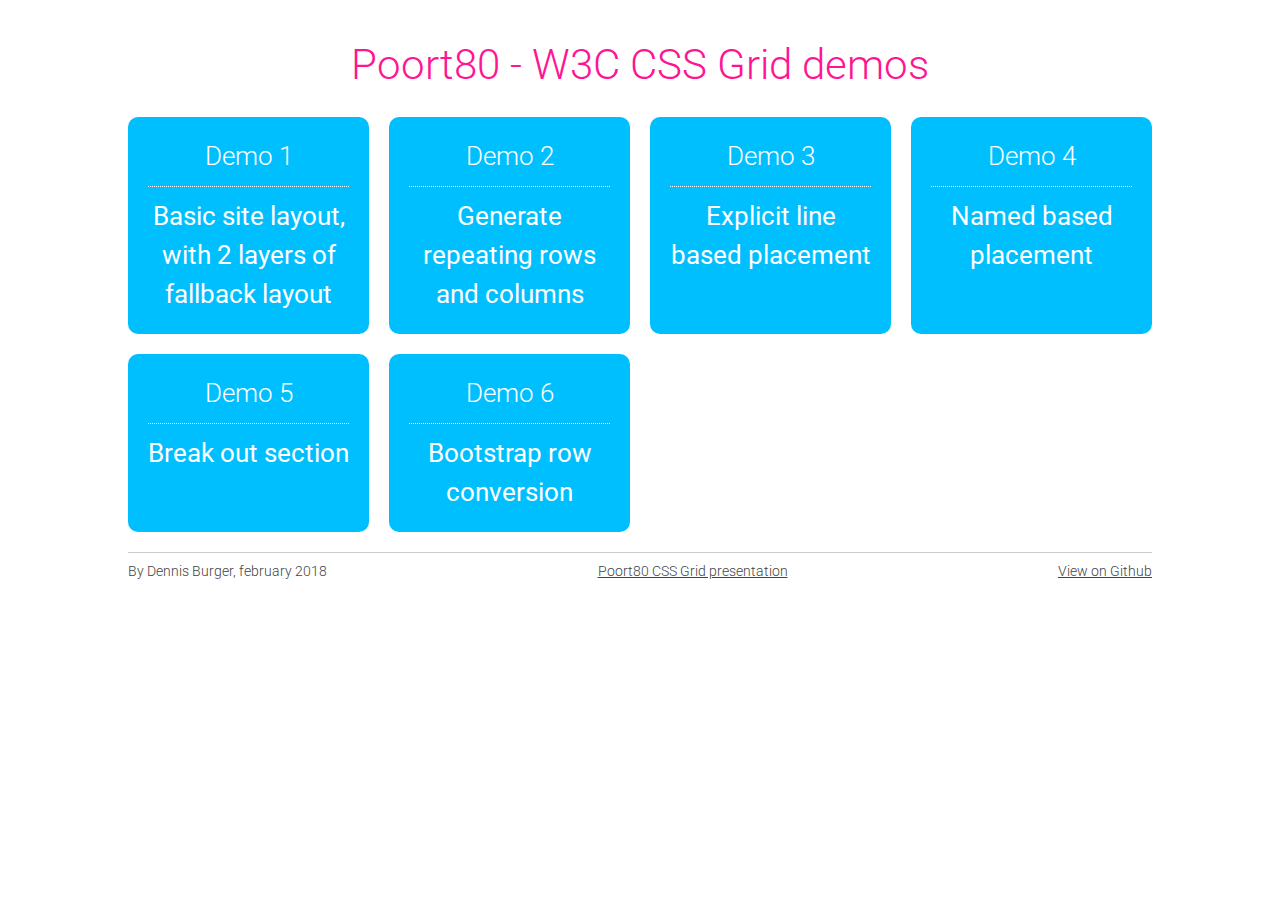
<file: index.html>
<!DOCTYPE html>
<html lang="en">
<head>
	<meta charset="UTF-8">
	<meta name="viewport" content="width=device-width, initial-scale=1.0">
	<link href="https://fonts.googleapis.com/css?family=Roboto:300,400,700" rel="stylesheet">
	<link href="css/shared.css" rel="stylesheet" type="text/css">
	<link href="css/style.css" rel="stylesheet" type="text/css">
	<title>Poort80 - W3C CSS Grid demos</title>
</head>
<body>
	<section class="container">		
		<h1 class="title">Poort80 - W3C CSS Grid demos</h1>

		<ul class="demos">
			<li><a href="demo-01-basic-site-fallbacks"><span>Demo 1</span> Basic site layout, with 2 layers of fallback layout</a></li>
			<li><a href="demo-02-generate-repeating-grid"><span>Demo 2</span> Generate repeating rows and columns</a></li>
			<li><a href="demo-03-explicit-line-based-placement"><span>Demo 3</span> Explicit line based placement</a></li>
			<li><a href="demo-04-named-placement"><span>Demo 4</span> Named based placement</a></li>
			<li><a href="demo-05-break-out-section"><span>Demo 5</span> Break out section</a></li>
			<li><a href="demo-06-bootstrap-rows"><span>Demo 6</span> Bootstrap row conversion</a></li>
		</ul>

		<footer class="footer">
			<p class="footer__body">By Dennis Burger, february 2018</p>
			<p class="footer__body"><a href="https://docs.google.com/presentation/d/e/2PACX-1vS3_1Xvt2icevSlgI-xQjVLg8N-JRI8w1M0z8AhhdsgLGGlmJufReNZ-ERXw4lfARtpT7868g1Mklgo/pub?start=false&loop=false&delayms=60000" target="_blank">Poort80 CSS Grid presentation</a></p>
			<p class="footer__body"><a href="https://github.com/dutchwebworks/p80-css-grid-demos" target="_blank">View on Github</a></p>
		</footer>
	</section>
</body>
</html>
</file>
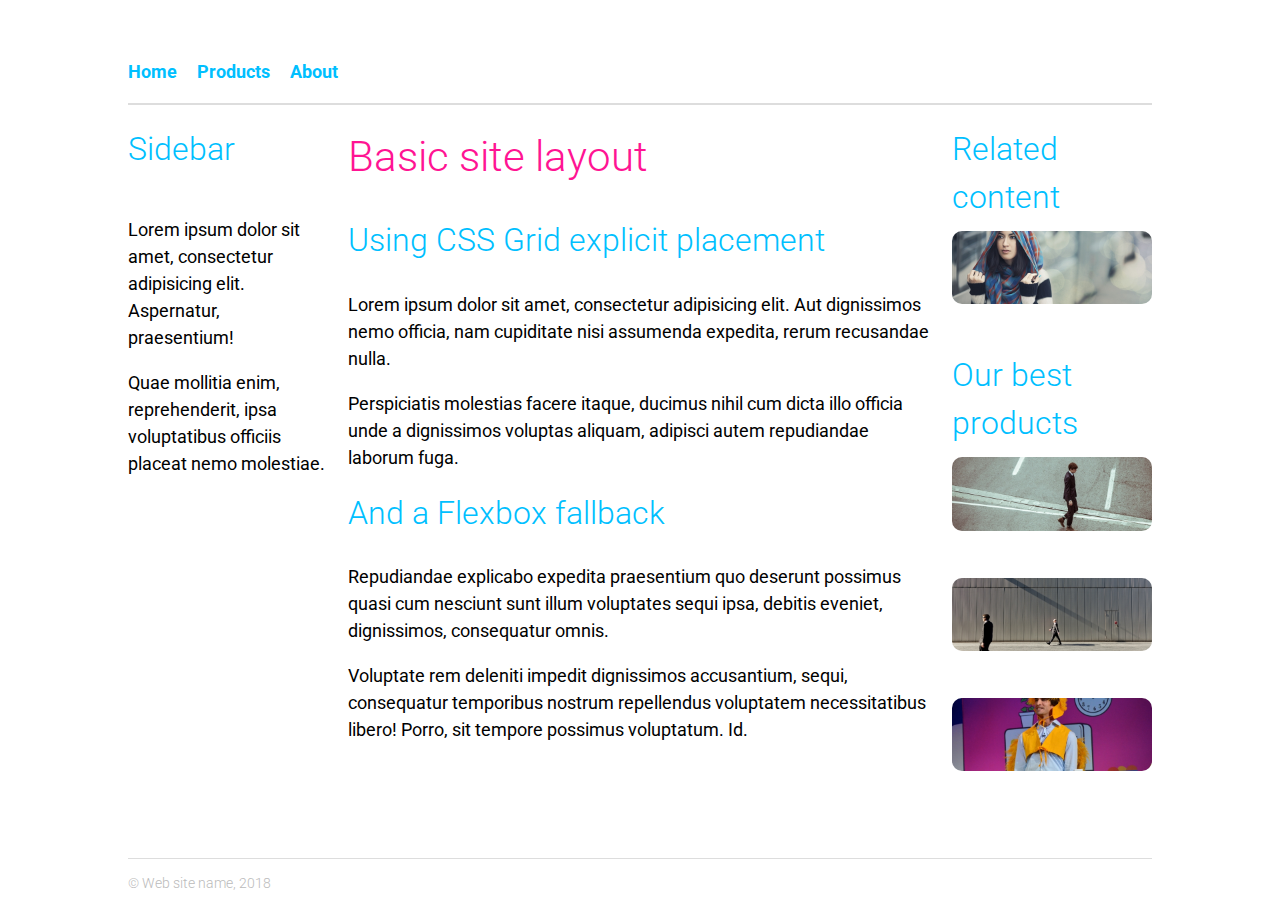
<file: demo-01-basic-site-fallbacks/index.html>
<!DOCTYPE html>
<html lang="en">
<head>
	<meta charset="UTF-8">
	<meta name="viewport" content="width=device-width, initial-scale=1.0">
	<link href="https://fonts.googleapis.com/css?family=Roboto:300,400,700" rel="stylesheet">
	<link href="../css/shared.css" rel="stylesheet" type="text/css">
	<link href="style.css" rel="stylesheet" type="text/css" >
	<title>Poort80 - Basic site with 3 layers of fallbacks</title>
</head>
<body>
	<section class="grid-container">
		<header class="header">
			<nav>
				<ul>
					<li><a href="/">Home</a></li>
					<li><a href="#">Products</a></li>
					<li><a href="#">About</a></li>
				</ul>
			</nav>
		</header>

		<div class="sidebar">
			<h4 class="sub-title">Sidebar</h4>

			<p>Lorem ipsum dolor sit amet, consectetur adipisicing elit. Aspernatur, praesentium!</p>
			<p>Quae mollitia enim, reprehenderit, ipsa voluptatibus officiis placeat nemo molestiae.</p>
		</div>

		<main class="content">
			<h1 class="title">Basic site layout</h1>

			<h2 class="sub-title">Using CSS Grid explicit placement</h2>

			<p>Lorem ipsum dolor sit amet, consectetur adipisicing elit. Aut dignissimos nemo officia, nam cupiditate nisi assumenda expedita, rerum recusandae nulla.</p>
			
			<p>Perspiciatis molestias facere itaque, ducimus nihil cum dicta illo officia unde a dignissimos voluptas aliquam, adipisci autem repudiandae laborum fuga.</p>
				
			<h2 class="sub-title">And a Flexbox fallback</h2>

			<p>Repudiandae explicabo expedita praesentium quo deserunt possimus quasi cum nesciunt sunt illum voluptates sequi ipsa, debitis eveniet, dignissimos, consequatur omnis.</p>
			
			<p>Voluptate rem deleniti impedit dignissimos accusantium, sequi, consequatur temporibus nostrum repellendus voluptatem necessitatibus libero! Porro, sit tempore possimus voluptatum. Id.</p>
		</main>

		<aside class="ads">
			<h4 class="sub-title">Related content</h4>

			<img src="img/girl.jpg" alt="Girl">

			<h4 class="sub-title">Our best products</h4>

			<img src="img/road.jpg" alt="Road">

			<img src="img/street.jpg" alt="Street">

			<img src="img/guy.jpg" alt="Guy">
		</aside>

		<footer class="footer">
			<p>&copy; Web site name, 2018</p>
		</footer>
	</section>
</body>
</html>
</file>
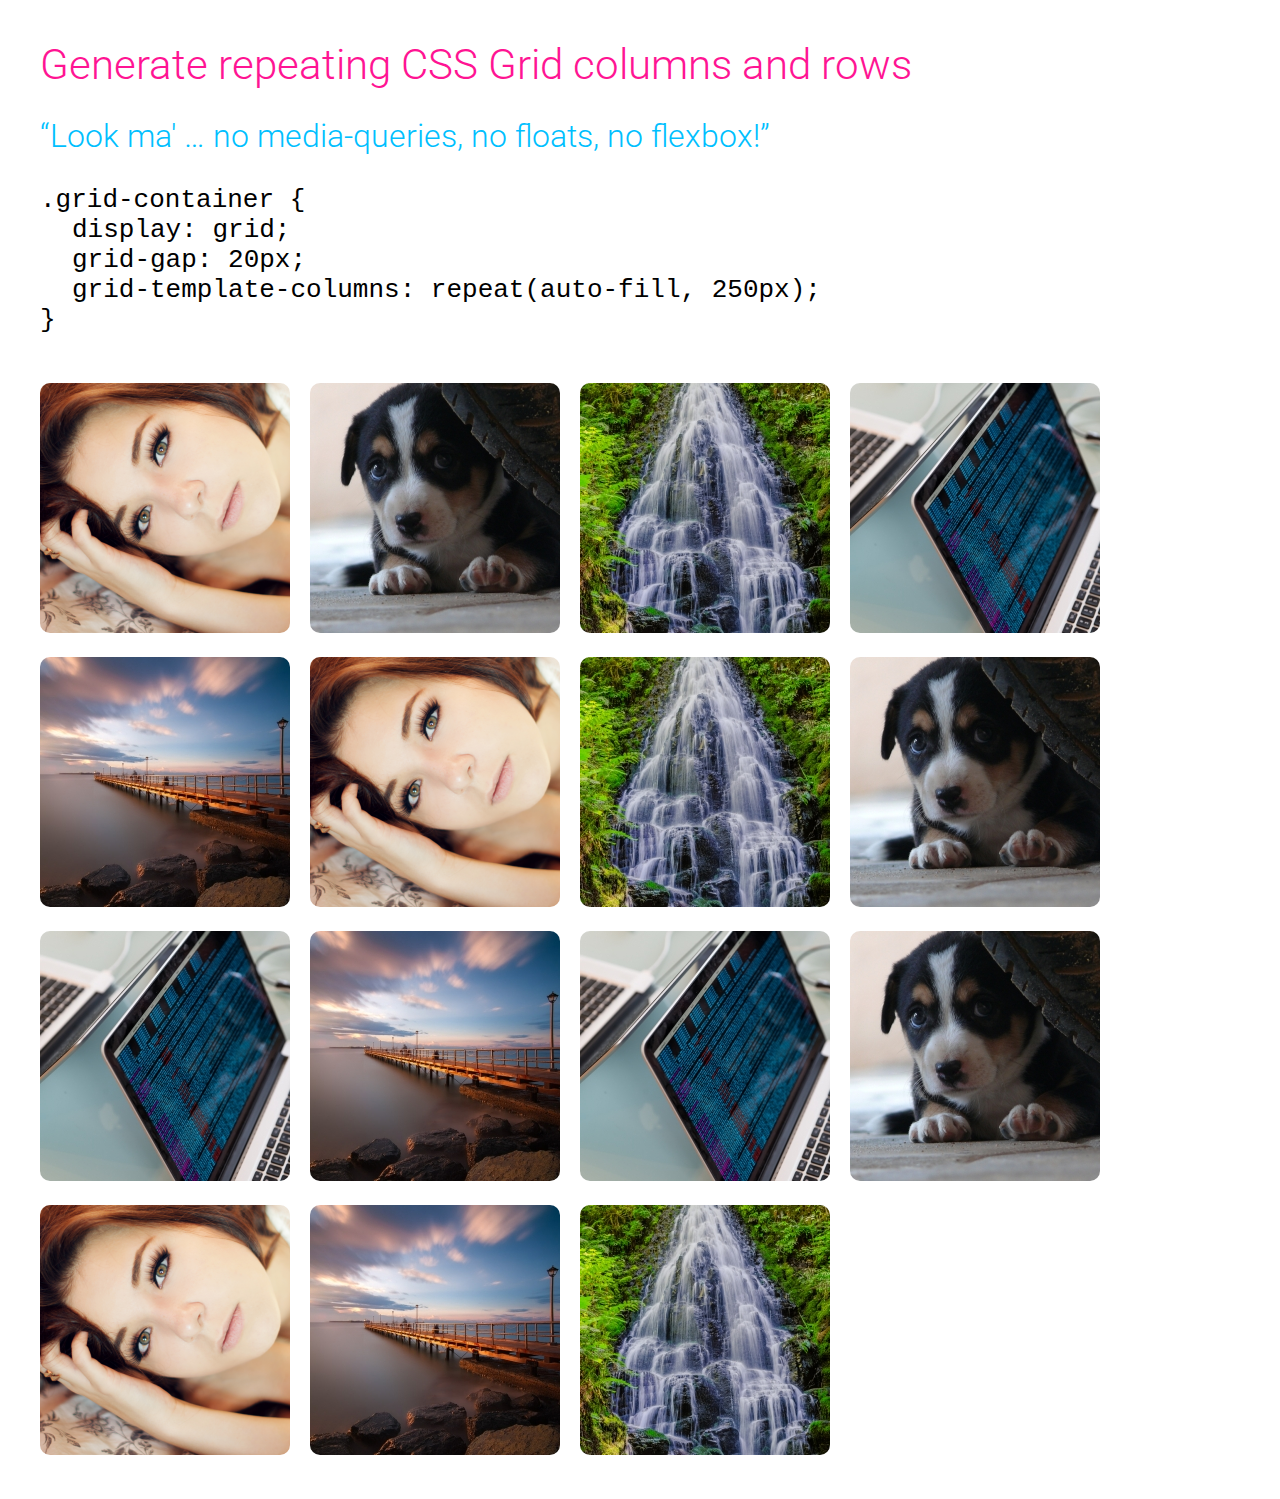
<file: demo-02-generate-repeating-grid/index.html>
<!DOCTYPE html>
<html lang="en">
<head>
	<meta charset="UTF-8">
	<meta name="viewport" content="width=device-width, initial-scale=1.0">
	<link href="https://fonts.googleapis.com/css?family=Roboto:300,400,700" rel="stylesheet">
	<link href="../css/shared.css" rel="stylesheet" type="text/css">
	<link href="style.css" rel="stylesheet" type="text/css" >
	<title>Poort80 - Generate repeating CSS Grid columns and rows</title>
</head>
<body>
	<h1 class="title">Generate repeating CSS Grid columns and rows</h1>

	<blockquote class="sub-title">
		<q>Look ma' &hellip; no media-queries, no floats, no flexbox!</q>
	</blockquote>

	<code>
.grid-container {	
	display: grid;
	grid-gap: 20px;
	grid-template-columns: repeat(auto-fill, 250px);
}
	</code>

	<ul class="grid-container">
		<li><img src="img/girl.jpg" alt="Girl"></li>
		<li><img src="img/dog.jpg" alt="Dog"></li>
		<li><img src="img/waterfall.jpg" alt="Waterfall"></li>
		<li><img src="img/laptop.jpg" alt="Laptop"></li>
		<li><img src="img/boulevard.jpg" alt="Boulevard"></li>
		<li><img src="img/girl.jpg" alt="Girl"></li>
		<li><img src="img/waterfall.jpg" alt="Waterfall"></li>
		<li><img src="img/dog.jpg" alt="Dog"></li>
		<li><img src="img/laptop.jpg" alt="Laptop"></li>
		<li><img src="img/boulevard.jpg" alt="Boulevard"></li>
		<li><img src="img/laptop.jpg" alt="Laptop"></li>
		<li><img src="img/dog.jpg" alt="Dog"></li>
		<li><img src="img/girl.jpg" alt="Girl"></li>
		<li><img src="img/boulevard.jpg" alt="Boulevard"></li>
		<li><img src="img/waterfall.jpg" alt="Waterfall"></li>
	</ul>
</body>
</html>
</file>
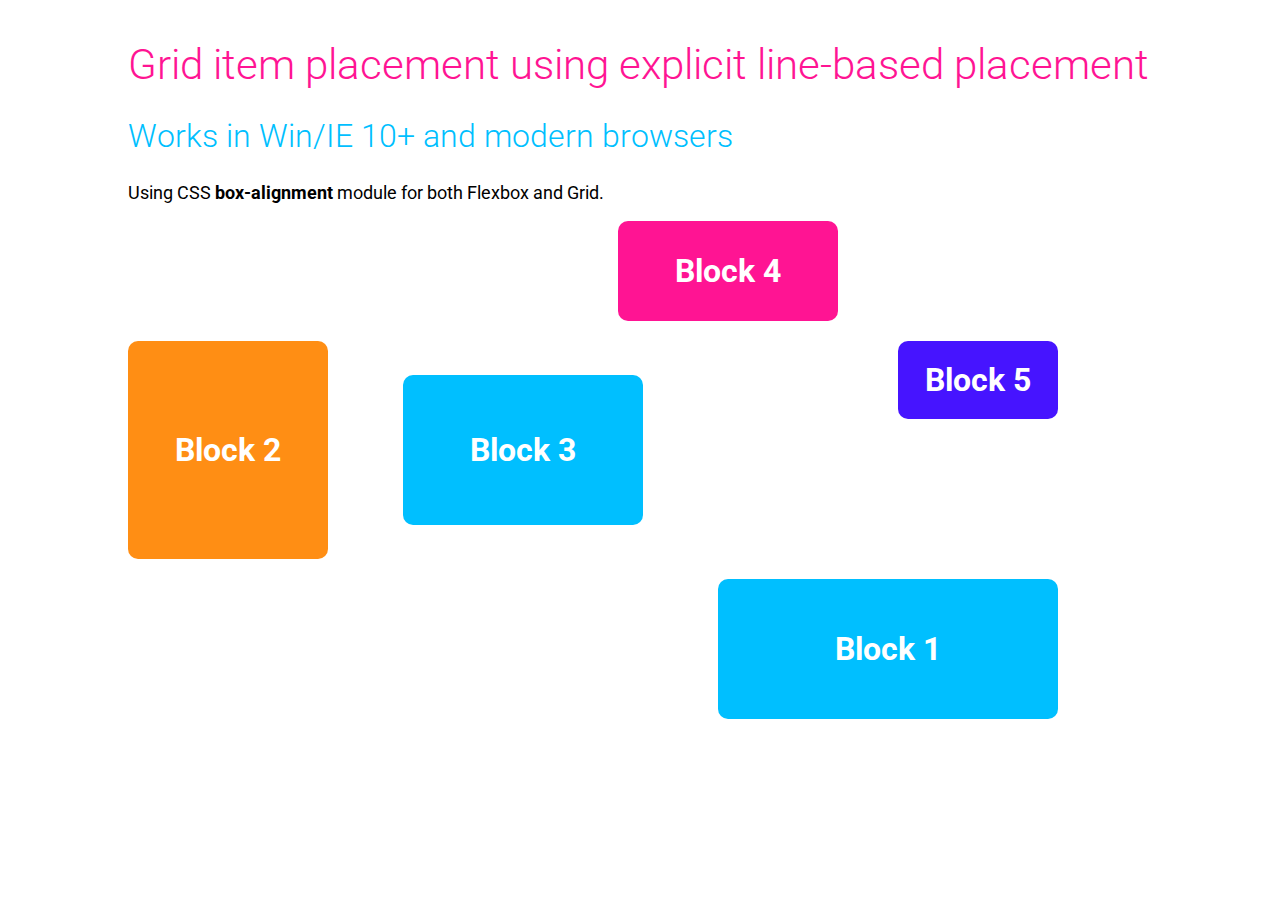
<file: demo-03-explicit-line-based-placement/index.html>
<!DOCTYPE html>
<html lang="en">
<head>
	<meta charset="UTF-8">
	<meta name="viewport" content="width=device-width, initial-scale=1.0">
	<link href="https://fonts.googleapis.com/css?family=Roboto:300,400,700" rel="stylesheet">
	<link href="../css/shared.css" rel="stylesheet" type="text/css">
	<link href="style.css" rel="stylesheet" type="text/css" >
	<title>Poort80 - Placment of grid items</title>
</head>
<body>
	<div class="wrapper">		
		<h1 class="title">Grid item placement using explicit line-based placement</h1>

		<h2 class="sub-title">Works in Win/IE 10+ and modern browsers</h2>

		<p class="body">Using CSS <strong>box-alignment</strong> module for both Flexbox and Grid.</p>

		<section class="grid-container">
			<div class="block-1">Block 1</div>
			<div class="block-2">Block 2</div>
			<div class="block-3">Block 3</div>
			<div class="block-4">Block 4</div>
			<div class="block-5">Block 5</div>
		</section>
	</div>
</body>
</html>
</file>
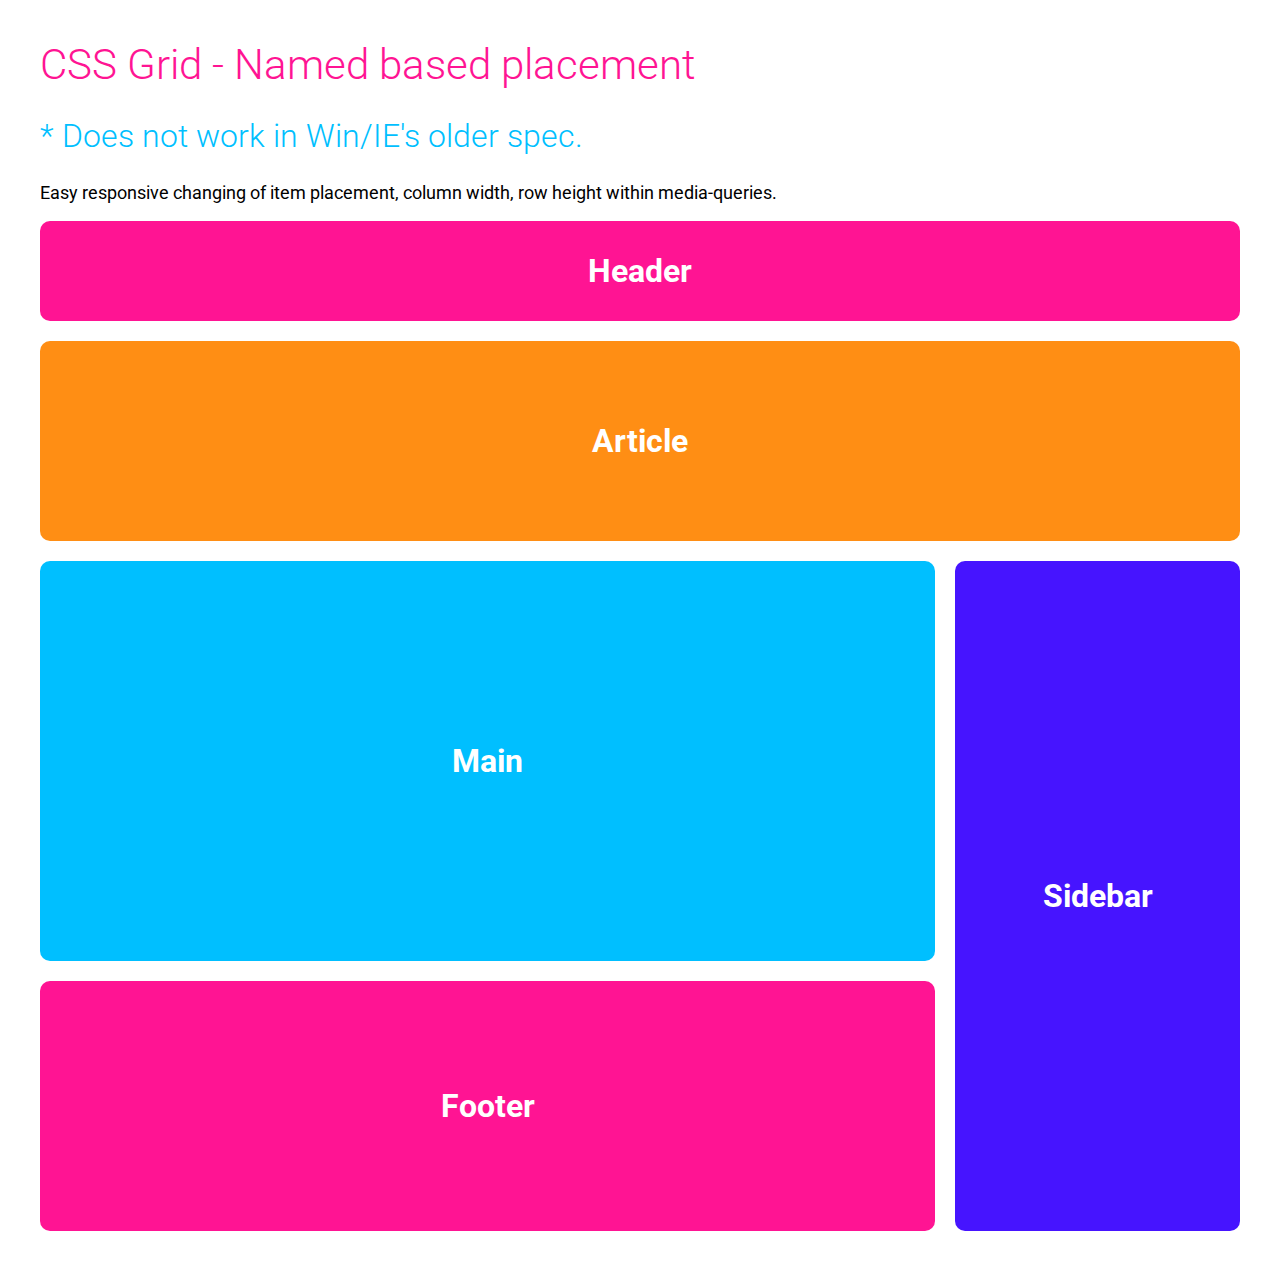
<file: demo-04-named-placement/index.html>
<!DOCTYPE html>
<html lang="en">
<head>
	<meta charset="UTF-8">
	<meta name="viewport" content="width=device-width, initial-scale=1.0">
	<link href="https://fonts.googleapis.com/css?family=Roboto:300,400,700" rel="stylesheet">
	<link href="../css/shared.css" rel="stylesheet" type="text/css">
	<link href="style.css" rel="stylesheet" type="text/css" >
	<title>Poort80 - Named based placement</title>
</head>
<body>
	<section class="wrapper">		
		<h1 class="title">CSS Grid - Named based placement</h1>

		<h2 class="sub-title">* Does not work in Win/IE's older spec.</h2>

		<p class="body">Easy responsive changing of item placement, column width, row height within media-queries.</p>

		<div class="grid-container">
			<div class="block-1">Header</div>
			<div class="block-2">Sidebar</div>
			<div class="block-3">Main</div>
			<div class="block-4">Article</div>
			<div class="block-5">Footer</div>
		</div>
	</section>
</body>
</html>
</file>
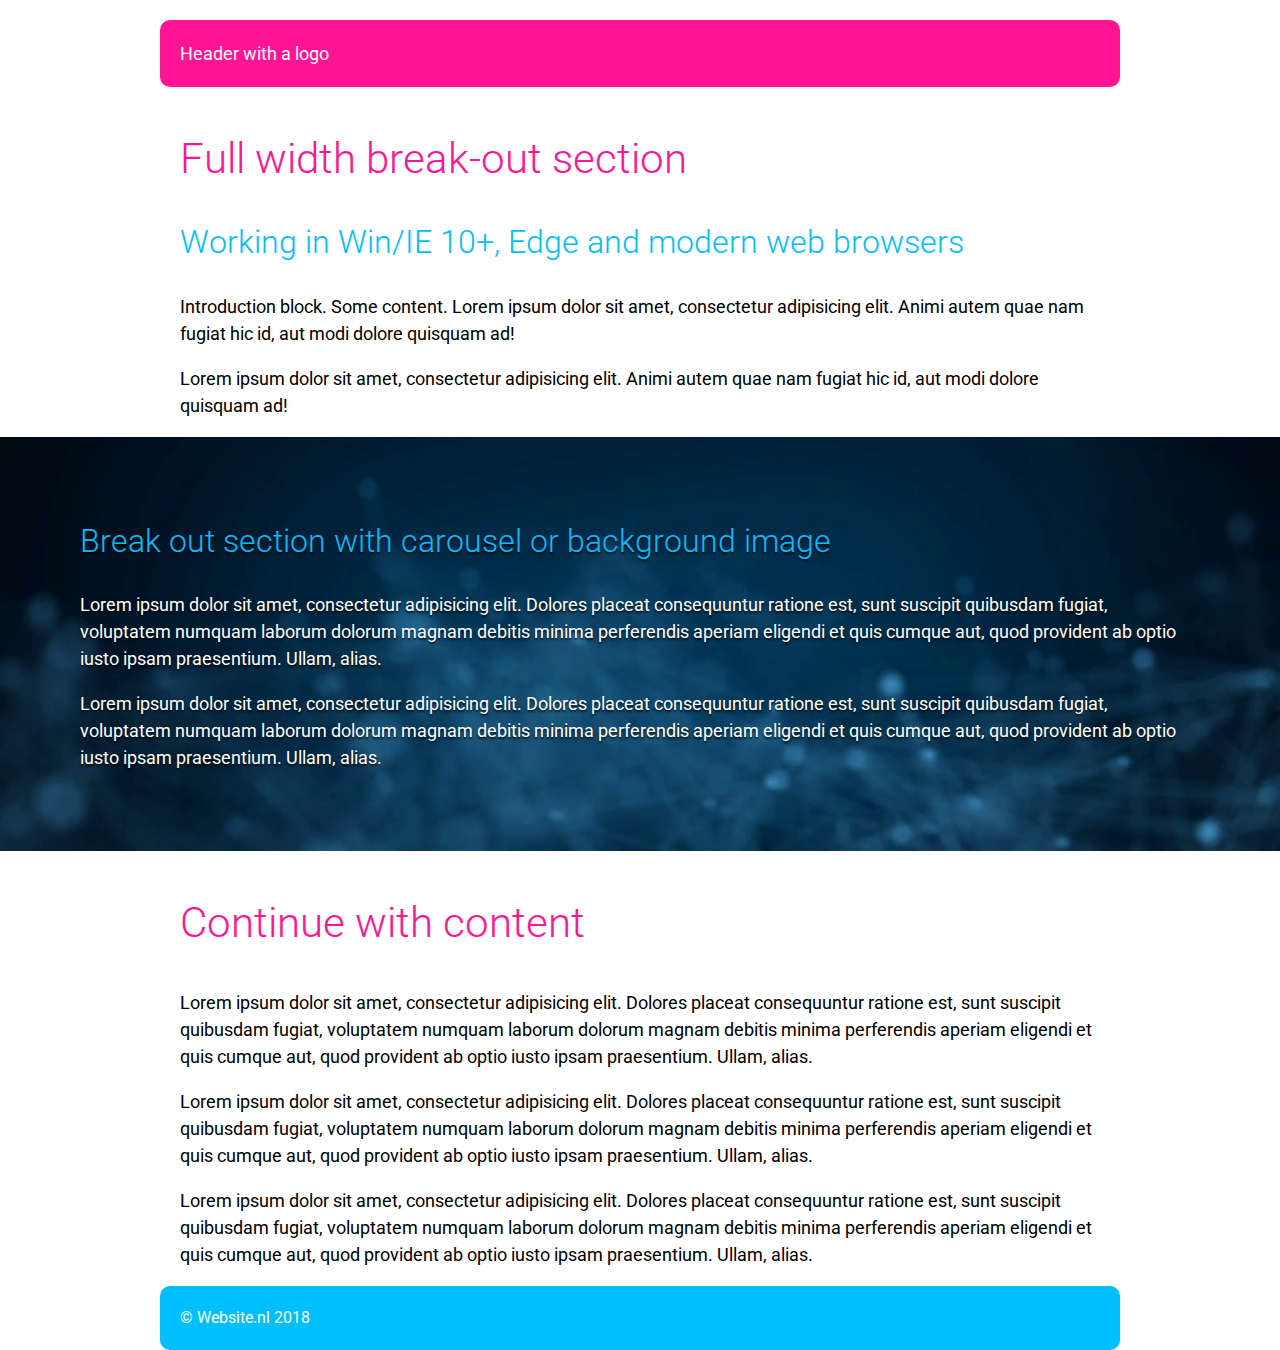
<file: demo-05-break-out-section/index.html>
<!DOCTYPE html>
<html lang="en">
<head>
	<meta charset="UTF-8">
	<meta name="viewport" content="width=device-width, initial-scale=1.0">
	<link href="https://fonts.googleapis.com/css?family=Roboto:300,400,700" rel="stylesheet">
	<link href="../css/shared.css" rel="stylesheet" type="text/css">
	<link href="style.css" rel="stylesheet" type="text/css" >
	<title>Poort80 - Break out section</title>
</head>
<body>
	<div class="grid-container">
		<header>Header with a logo</header>

		<section class="intro">
			<h1 class="title">Full width break-out section</h1>

			<h2 class="sub-title">Working in Win/IE 10+, Edge and modern web browsers</h2>

			<p class="body">Introduction block. Some content. Lorem ipsum dolor sit amet, consectetur adipisicing elit. Animi autem quae nam fugiat hic id, aut modi dolore quisquam ad!</p>
			<p class="body">Lorem ipsum dolor sit amet, consectetur adipisicing elit. Animi autem quae nam fugiat hic id, aut modi dolore quisquam ad!</p>
		</section>

		<section class="full-width">
			<div class="full-width__container">				
				<h2 class="sub-title">Break out section with carousel or background image</h2>

				<p class="body">Lorem ipsum dolor sit amet, consectetur adipisicing elit. Dolores placeat consequuntur ratione est, sunt suscipit quibusdam fugiat, voluptatem numquam laborum dolorum magnam debitis minima perferendis aperiam eligendi et quis cumque aut, quod provident ab optio iusto ipsam praesentium. Ullam, alias.</p>

				<p class="body">Lorem ipsum dolor sit amet, consectetur adipisicing elit. Dolores placeat consequuntur ratione est, sunt suscipit quibusdam fugiat, voluptatem numquam laborum dolorum magnam debitis minima perferendis aperiam eligendi et quis cumque aut, quod provident ab optio iusto ipsam praesentium. Ullam, alias.</p>
			</div>
		</section>

		<section class="continue">
			<h2 class="title">Continue with content</h2>

			<p class="body">Lorem ipsum dolor sit amet, consectetur adipisicing elit. Dolores placeat consequuntur ratione est, sunt suscipit quibusdam fugiat, voluptatem numquam laborum dolorum magnam debitis minima perferendis aperiam eligendi et quis cumque aut, quod provident ab optio iusto ipsam praesentium. Ullam, alias.</p>
			<p class="body">Lorem ipsum dolor sit amet, consectetur adipisicing elit. Dolores placeat consequuntur ratione est, sunt suscipit quibusdam fugiat, voluptatem numquam laborum dolorum magnam debitis minima perferendis aperiam eligendi et quis cumque aut, quod provident ab optio iusto ipsam praesentium. Ullam, alias.</p>
			<p class="body">Lorem ipsum dolor sit amet, consectetur adipisicing elit. Dolores placeat consequuntur ratione est, sunt suscipit quibusdam fugiat, voluptatem numquam laborum dolorum magnam debitis minima perferendis aperiam eligendi et quis cumque aut, quod provident ab optio iusto ipsam praesentium. Ullam, alias.</p>
		</section>

		<footer>
			&copy; Website.nl 2018
		</footer>
	</div>
</body>
</html>
</file>
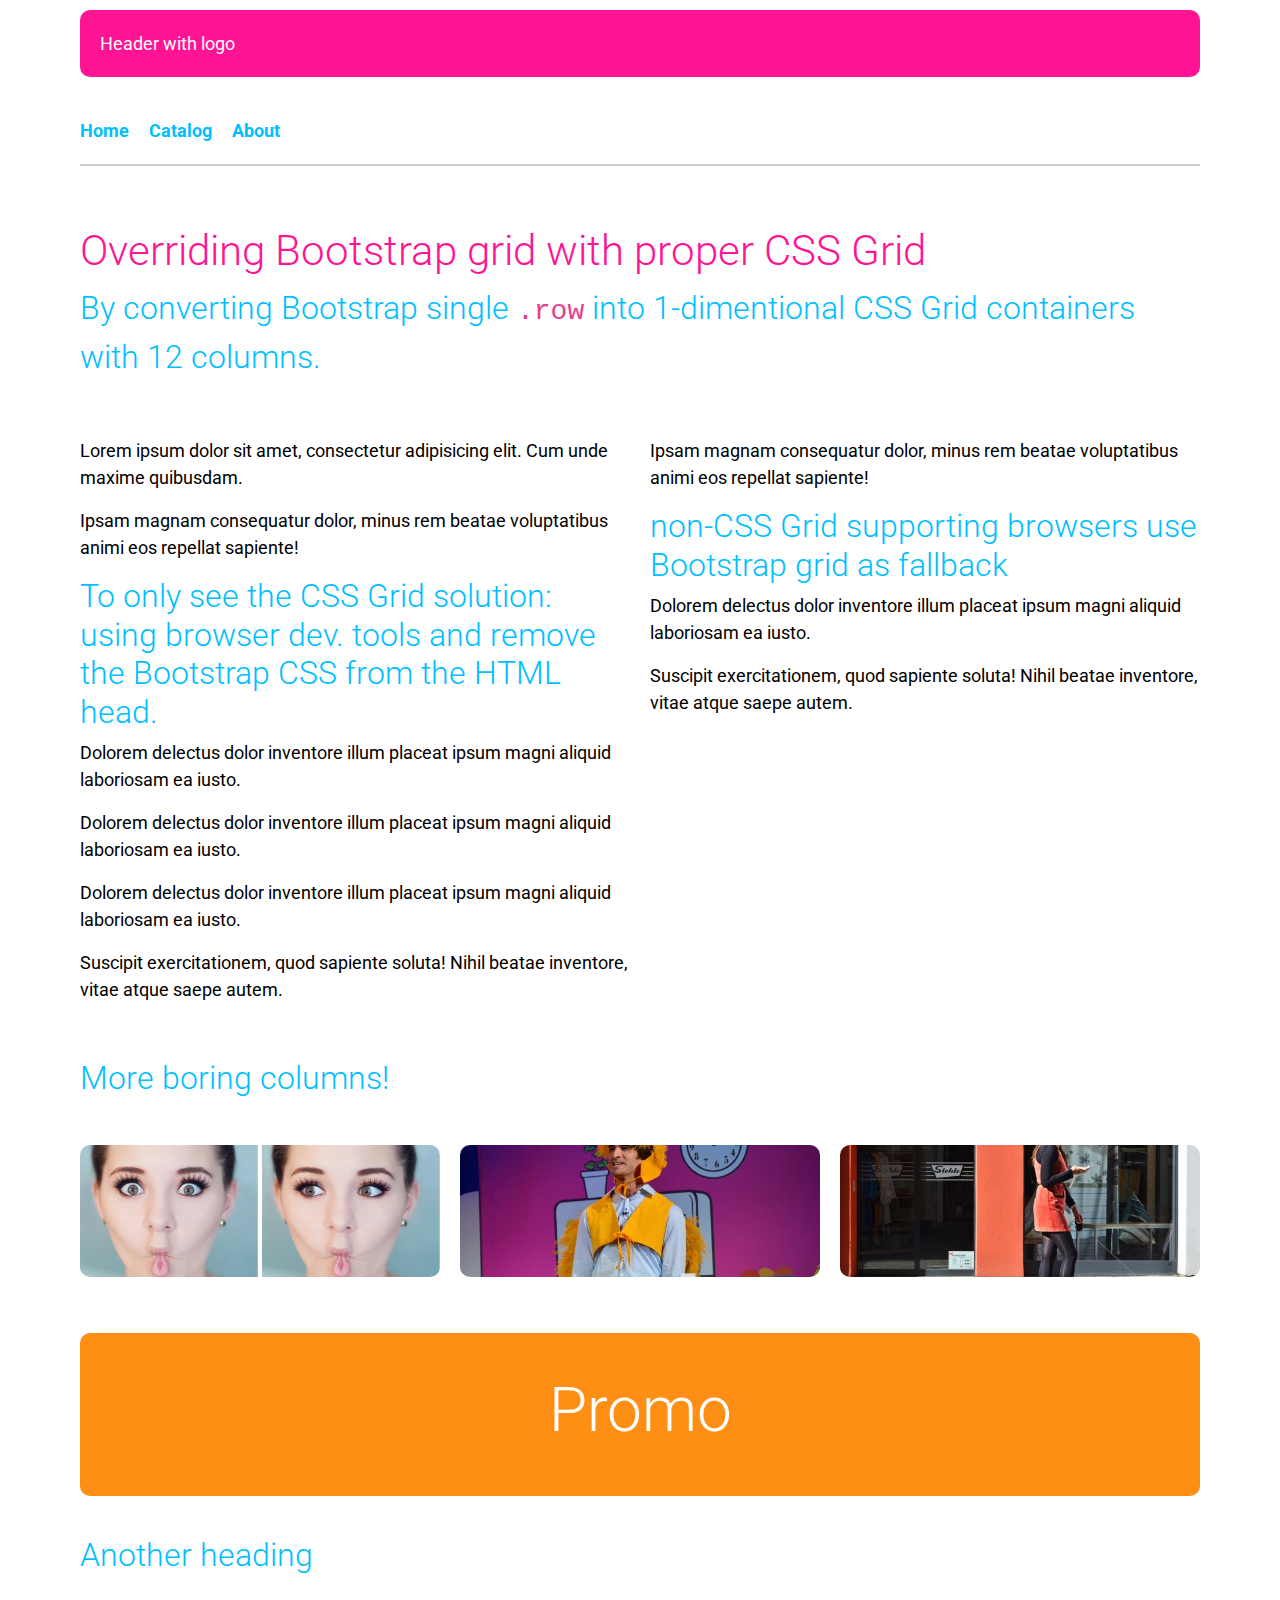
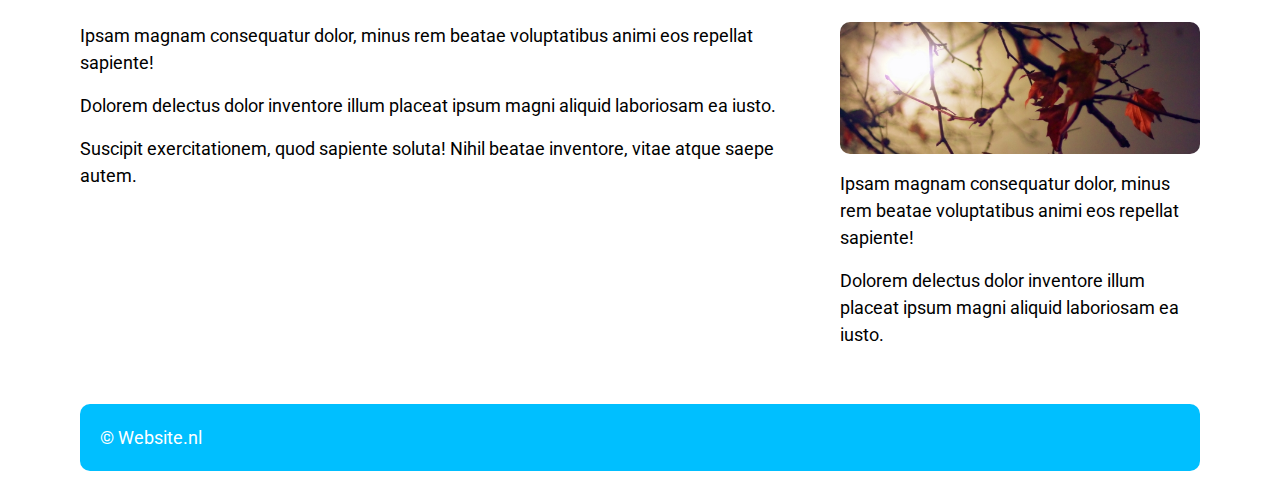
<file: demo-06-bootstrap-rows/index.html>
<!DOCTYPE html>
<html lang="en">
<head>
	<meta charset="UTF-8">
	<meta name="viewport" content="width=device-width, initial-scale=1.0">

	<link href="https://fonts.googleapis.com/css?family=Roboto:300,400,700" rel="stylesheet">
	<link href="https://cdnjs.cloudflare.com/ajax/libs/twitter-bootstrap/4.0.0-alpha.6/css/bootstrap.min.css" rel="stylesheet" type="text/css">

	<link href="../css/shared.css" rel="stylesheet" type="text/css">
	<link href="bootstrap-grid-override.css" rel="stylesheet" type="text/css">
	<link href="style.css" rel="stylesheet" type="text/css">

	<title>Poort80 - Break out section</title>
</head>
<body>
	<div class="container">
		<div class="row">
			<div class="col-xs-12">
				<header>Header with logo</header>
			</div>
		</div>

		<div class="row">
			<nav class="col-xs-12">
				<ul>
					<li><a href="/">Home</a></li>
					<li><a href="#">Catalog</a></li>
					<li><a href="#">About</a></li>
				</ul>
			</nav>
		</div>

		<div class="row">
			<div class="col-xs-12">
				<h1 class="title">Overriding Bootstrap grid with proper CSS Grid</h1>

				<p class="sub-title">By converting Bootstrap single <code>.row</code> into 1-dimentional CSS Grid containers with 12 columns.</p>
			</div>
		</div>

		<div class="row">
			<div class="col-xs-12 col-md-6">
				<p class="body">Lorem ipsum dolor sit amet, consectetur adipisicing elit. Cum unde maxime quibusdam.</p>

				<p class="body">Ipsam magnam consequatur dolor, minus rem beatae voluptatibus animi eos repellat sapiente!</p>

				<h2 class="sub-title">To only see the CSS Grid solution: using browser dev. tools and remove the Bootstrap CSS from the HTML head.</h2>

				<p class="body">Dolorem delectus dolor inventore illum placeat ipsum magni aliquid laboriosam ea iusto.</p>

				<p class="body">Dolorem delectus dolor inventore illum placeat ipsum magni aliquid laboriosam ea iusto.</p>

				<p class="body">Dolorem delectus dolor inventore illum placeat ipsum magni aliquid laboriosam ea iusto.</p>

				<p class="body">Suscipit exercitationem, quod sapiente soluta! Nihil beatae inventore, vitae atque saepe autem.</p>
			</div>

			<div class="col-xs-12 col-md-6">
				<p class="body">Ipsam magnam consequatur dolor, minus rem beatae voluptatibus animi eos repellat sapiente!</p>
				
				<h3 class="sub-title">non-CSS Grid supporting browsers use Bootstrap grid as fallback</h3>

				<p class="body">Dolorem delectus dolor inventore illum placeat ipsum magni aliquid laboriosam ea iusto.</p>
				
				<p class="body">Suscipit exercitationem, quod sapiente soluta! Nihil beatae inventore, vitae atque saepe autem.</p>
			</div>
		</div>

		<div class="row">
			<div class="col-xs-12">
				<h2 class="sub-title">More boring columns!</h2>
			</div>
		</div>

		<div class="row">
			<div class="col-xs-12 col-md-4">
				<p class="body"><img src="img/girl.jpg" alt="Girl"></p>
			</div>

			<div class="col-xs-12 col-md-4">
				<p class="body"><img src="img/guy.jpg" alt="Guy"></p>
			</div>

			<div class="col-xs-12 col-md-4">
				<p class="body"><img src="img/street.jpg" alt="Street"></p>
			</div>
		</div>		

		<div class="row">
			<div class="col-xs-12 col-md-12">
				<div class="promo">
					<h3>Promo</h3>
				</div>
			</div>
		</div>

		<div class="row">
			<div class="col-xs-12">
				<h2 class="sub-title">Another heading</h2>
			</div>
		</div>

		<div class="row">
			<div class="col-xs-12 col-md-8">
				<p class="body">Ipsam magnam consequatur dolor, minus rem beatae voluptatibus animi eos repellat sapiente!</p>
				<p class="body">Dolorem delectus dolor inventore illum placeat ipsum magni aliquid laboriosam ea iusto.</p>
				<p class="body">Suscipit exercitationem, quod sapiente soluta! Nihil beatae inventore, vitae atque saepe autem.</p>
			</div>

			<div class="col-xs-12 col-md-4">
				<p class="body"><img src="img/tree.jpg" alt="Tree"></p>
				<p class="body">Ipsam magnam consequatur dolor, minus rem beatae voluptatibus animi eos repellat sapiente!</p>
				<p class="body">Dolorem delectus dolor inventore illum placeat ipsum magni aliquid laboriosam ea iusto.</p>
			</div>
		</div>

		<div class="row">
			<div class="col-md-12">
				<footer>&copy; Website.nl</footer>
			</div>
		</div>
	</div>
</body>
</file>
<file: css/shared.css>
body {
	margin: 0;
	font-weight: 400;
	font-size: 18px;
	color: black;
}

body,
h1, 
h2, 
h3, 
h4,
h5,
h6,
.title,
.sub-title {
	margin-top: 0;
	font-family: Roboto, Arial, sans-serif;
}

.title {
	font-weight: 300;
	font-size: 42px;
	color: deeppink;
}

.sub-title {
	font-size: 32px;
	font-weight: 300;
	color: deepskyblue;
}

a {
	color: deepskyblue;
}

img {
	max-width: 100%;
	height: auto;
}

.footer {
	display: flex;
	justify-content: space-between;
	border-top: 1px solid #ccc;
	margin-top: 20px;
	padding-top: 0px;
}

.footer,
.footer a {
	color: #444;
    font-size: 14px;
	font-weight: 300;
    font-family: Roboto,Arial,sans-serif;
}

.footer__body a:hover {
    color: #ff1493;
}

.footer__body {
	margin-top: 0px;
    padding-top: 10px;    
}
</file>
<file: css/style.css>
.container {
	max-width: 1024px;
	margin: 40px 20px 0;
}

@media(min-width: 1200px) {
	.container {
		margin-left: auto;
		margin-right: auto;
	}
}

.title {
	text-align: center;
}

.demos {	
	grid-gap: 20px;
	grid-template-columns: repeat(auto-fit, minmax(200px, 1fr));
	margin: 0;
	padding: 0;
}

@media(min-width: 1024px) {
	.demos {
		display: grid;
	}
}

.demos li {
	margin: 0 0 20px 0;
	list-style: none;
}

@media(min-width: 1024px) {
	.demos li {
		margin: 0;
	}
}

.demos a {
	display: flex;
	align-items: center;
	flex-direction: column;
	box-sizing: border-box;
	font-size: 26px;
	padding: 20px;
	height: 100%;
	color: white;
	text-align: center;
	line-height: 1.5;
	text-decoration: none;
	border-radius: 10px;
	font-weight: 400;
	background: deepskyblue;
	transition: .3s background;
}

.demos a:hover {
	background: deeppink;
}

.demos span {
	display: block;
	width: 100%;
	padding-bottom: 10px;
	margin-bottom: 10px;
	font-size: 26px;
	font-weight: 300;
	border-bottom: 1px dotted white;
}
</file>
<file: demo-01-basic-site-fallbacks/style.css>
.grid-container {	
	flex-wrap: wrap;
	align-content: flex-start;
	-ms-grid-columns: 200px 1fr 200px;
	grid-template-columns: 200px 1fr 200px;
	-ms-grid-rows: auto 1fr auto;
	grid-gap: 20px;
	max-width: 1024px;
	margin: 40px 20px 0;
	line-height: 1.5;
}

@media(min-width: 1024px) {
	.grid-container {
		display: flex;
	 	display: -ms-grid;
		display: grid;
	}
}

@media(min-width: 1200px) {
	.grid-container {
		margin-left: auto;
		margin-right: auto;
	}
}

.header {
	display: block;
	flex: 0 0 100%;
	-ms-grid-row: 1;
	grid-row: 1;
	-ms-grid-column: 1;
	-ms-grid-column-span: 3;
	grid-column: 1 / -1;
	border-bottom: 2px solid #ddd;
}

.header nav ul {
	display: flex;
	padding: 0;
}

.header nav li {
	list-style: none;
}

.header nav li + li {
	margin-left: 20px;
}

.header nav a {
	font-weight: 700;
	text-decoration: none;
}

.header nav a:hover {
	color: deeppink;
}

.sidebar {
	flex: 0 1 20%;
	-ms-grid-row: 2;
	grid-row: 2;
	-ms-grid-column: 1;
	grid-column: 1;
}

.content {
	flex: 1 0 60%;
	display: block;
	-ms-grid-row: 2;
	grid-row: 2;
	-ms-grid-column: 2;
	grid-column: 2;
}

.ads {
	flex: 0 1 20%;
	-ms-grid-row: 2;
	grid-row: 2;
	-ms-grid-column: 3;
	grid-column: 3;
}

.ads .sub-title {
	margin-bottom: 10px;
}

.ads img {
	margin-bottom: 40px;
	border-radius: 10px;
}

.footer {
	flex: 0 0 100%;
	-ms-grid-row: 3;
	-ms-grid-column: 1;
	grid-column: 1 / -1;
	-ms-grid-column-span: 3;
	color: #bbb;
	border-top: 1px solid #ddd;
}
</file>
<file: demo-02-generate-repeating-grid/style.css>
body {
	margin: 40px;
}

blockquote {
	margin: 0;
}

code {
	white-space: pre;
	font-size: 26px;
	padding: 20px;
}

.grid-container {	
	display: grid;
	grid-gap: 20px;
	grid-template-columns: repeat(auto-fill, 250px);
	padding-left: 0;
}

.grid-container li {
	list-style: none;
}

.grid-container img {
	border-radius: 10px;
}
</file>
<file: demo-03-explicit-line-based-placement/style.css>
body {
	margin: 40px;
}

.wrapper {
	max-width: 1024px;
	margin: 0 auto;
	overflow: hidden;
}

.grid-container {
	grid-gap: 20px; /* Not working in Win/IE older spec. */

	-ms-grid-rows: 100px 1fr 120px 140px;
	-ms-grid-columns: 200px 250px 80px 120px 200px;

	grid-template-rows: 100px 1fr 120px 140px;
	grid-template-columns: 200px 250px 80px 120px 200px;
}

@media(min-width: 1024px) {
	.grid-container {
		display: -ms-grid;
		display: grid;
	}
}

.grid-container > div {
	display: flex;
	justify-content: center;
	align-items: center;
	margin-bottom: 20px;
	padding: 20px;
	color: white;
	font-size: 32px;
	font-weight: 700;
	border-radius: 10px;
}

@media(min-width: 1200px) {
	.grid-container > div {
		margin-bottom: 0;
	}
}

/* Only works in Win/IE */
@media all and (-ms-high-contrast: none), (-ms-high-contrast: active) {
	.grid-container > div {
		margin-right: 40px;
		margin-bottom: 40px;
	}
}

.block-1 {
	-ms-grid-row: 4;
	-ms-grid-column: 4;
	-ms-grid-column-span: 2;

	grid-row: 4;
	grid-column: 4 / span 2;

	background-color: deepskyblue;
}

.block-2 {
	-ms-grid-row: 2;
	-ms-grid-row-span: 2;
	-ms-grid-column: 1;

	grid-row: 2 / span 2;
	grid-column: 1;

	background-color: #ff8e14;
}

.block-3 {
	-ms-grid-row: 2;
	-ms-grid-column: 2;
	-ms-grid-row-span: 2;
	-ms-grid-column-span: 2;

	grid-row: 2 / span 2;
	grid-column: 2 / span 2;

	width: 200px;
	height: 110px;

	-ms-grid-row-align: center;
	-ms-grid-column-align: center;

	justify-self: center;
	align-self: center;

	background-color: deepskyblue;
}

.block-4 {
	-ms-grid-row: 1;
	-ms-grid-column: 3;
	-ms-grid-column-span: 2;

	grid-row: 1;
	grid-column: 3 / span 2;

	background-color: deeppink;
}

.block-5 {
	grid-row: 2;
	grid-column: 5;

	-ms-grid-row: 2;
	-ms-grid-column: 5;

	justify-self: end;
	align-self: end;

	-ms-grid-column-align: center;
	-ms-grid-row-align: end;
	background-color: #4614ff;
}

@media(min-width: 1200px) {
	.block-5 {
		width: 120px;
	}
}
</file>
<file: demo-04-named-placement/style.css>
body {
	margin: 40px;
}

.wrapper {
	max-width: 1200px;
	margin: 0 auto;	
}

.grid-container {
	grid-gap: 20px;	
}

@media(min-width: 768px) {
	.grid-container {
		display: grid;
		grid-template-columns: 100px 1fr 1fr 200px;
		grid-template-areas: 
			"header header . sidebar"
			"main main main sidebar"
			"article article footer footer";
		grid-template-rows: 100px 400px 80px;
	}
}

@media(min-width: 1024px) {
	.grid-container {
		grid-template-columns: repeat(4, 1fr);
		grid-template-areas: 
			"header header header article"
			"sidebar main main article"
			"sidebar main main ."
			". . footer footer";
		grid-template-rows: 200px 300px 80px;
	}
}

@media(min-width: 1200px) {
	.grid-container {
		grid-template-areas: 
			"header header header header"
			"article article article article"
			"main main main sidebar"
			"footer footer footer sidebar";
		grid-template-rows: 100px 200px 400px 250px;
	}
}

.grid-container > div {
	display: flex;
	justify-content: center;
	align-items: center;
	margin-bottom: 20px;
	padding: 20px;
	color: white;
	font-size: 32px;
	font-weight: 700;
	border-radius: 10px;
}

@media(min-width: 768px) {
	.grid-container > div {
		margin-bottom: 0;
	}
}

.block-1 {
	grid-area: header;
	background: deeppink;
}

.block-2 {
	grid-area: sidebar;
	background: #4614ff;
}

.block-3 {
	grid-area: main;
	background: deepskyblue;
}

.block-4 {
	grid-area: article;
	background: #ff8e14;
}

.block-5 {
	grid-area: footer;
	background: deeppink;
}
</file>
<file: demo-05-break-out-section/style.css>
body {
	margin: 0;
	line-height: 1.5;
}

@media(min-width: 1200px) {
	body {
		margin-top: 20px;
	}
}

.grid-container {	
	-ms-grid-columns: 1fr 960px 1fr;
	-ms-grid-rows: 80px 1fr 1fr 80px;
	grid-template-columns: 1fr minmax(0, 960px) 1fr;
	margin: 0 auto;
}

@media(min-width: 1200px) {
	.grid-container {
		display: -ms-grid;
		display: grid;
	}
}

.grid-container > * {
	-ms-grid-column: 2;
	grid-column: 2;
	padding-left: 20px;
	padding-right: 20px;
}

header {
	-ms-grid-row: 1;
	color: white;
	padding: 20px;	
	background-color: deeppink;
}

@media(min-width: 1200px) {
	header {
		border-radius: 10px;
	}
}

.title {
	margin-top: 40px;
}

.intro {
	-ms-grid-row: 2;
}

.full-width {
	-ms-grid-row: 3;
	-ms-grid-column: 1;
	-ms-grid-column-span: 3;
	grid-column: 1 / span 3;
	padding: 40px 20px;
	color: white;
	background-color: deepskyblue;
	background-size: cover;
	background-repeat: no-repeat;
	background-position: center center;
	text-shadow: 0 2px 2px rgba(0, 0, 0, .75);
	background-image: url(img/bg-image.png);
}

@media(min-width: 1200px) {
	.full-width {
		padding: 80px;
	}
}

.full-width p:last-child {
	margin-bottom: 0;
}

.full-width .sub-title {
	color: deepskyblue;
}

.full-width__container {
	max-width: 1400px;
	margin: 0 auto;
}

.continue {
	-ms-grid-row: 4;
}

footer {
	-ms-grid-row: 5;
	padding: 20px;
	color: white;	
	font-size: 16px;
	background-color: deepskyblue;
}

@media(min-width: 1200px) {
	footer {
		border-radius: 10px;
	}
}
</file>
<file: demo-06-bootstrap-rows/style.css>
.container {
	width: 1140px;
    max-width: 100%;
    margin: 0 auto;
}

header,
footer ,
.promo {
	margin: 0;
	padding: 20px;
	color: white;
	border-radius: 10px;
}

header {	
	background-color: deeppink;
}

footer {
	color: white;
	background-color: deepskyblue;
}

img {
	max-width: 100%;
	height: auto;
	border-radius: 10px;
}

nav ul {
	display: flex;
	margin: 0 0 20px 0;
	padding: 0 0 20px 0;
	border-bottom: 2px solid #ccc;
}

nav li {
	margin: 0;
	list-style: none;
}

nav ul li + li {
	margin-left: 20px;
}

nav a {
	font-weight: 700;
	text-decoration: none;
}

nav a:hover {
	color: deeppink;
	text-decoration: none;
}

.promo {
	padding: 40px 20px;
	background-color: #ff8e14;
}

.promo h3 {
	font-size: 62px;
	font-weight: 300;
	color: white;
	text-align: center;
}
</file>
